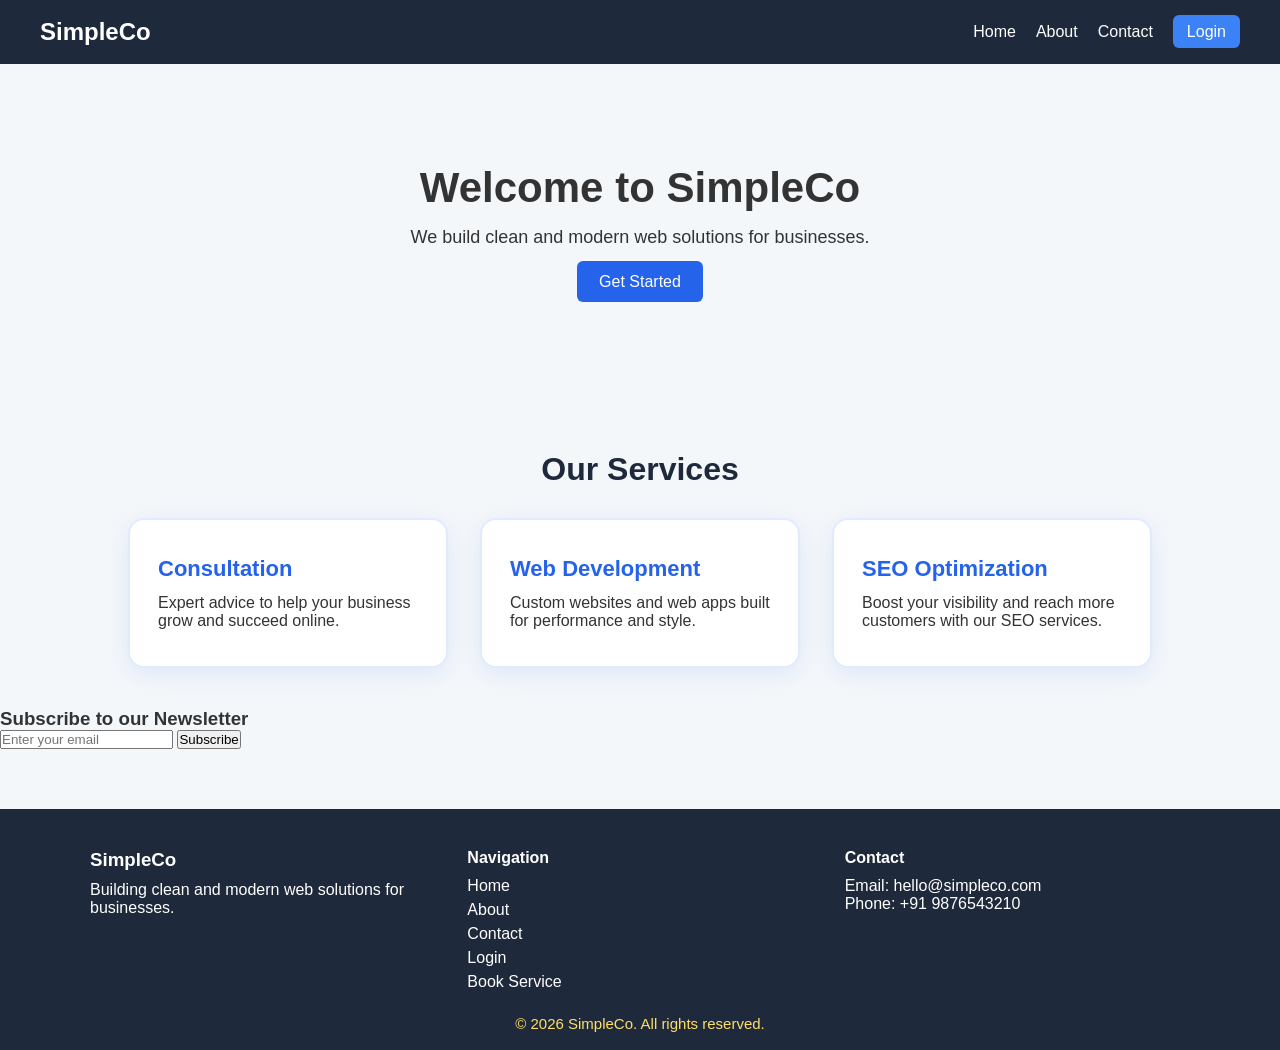
<file: index.html>
<!DOCTYPE html>
<html lang="en">
<head>
  <meta charset="UTF-8" />
  <meta name="viewport" content="width=device-width, initial-scale=1.0" />
  <title>Simple Company Site</title>
  <link rel="stylesheet" href="styles.css" />
</head>
<body>
  <header>
    <nav class="navbar">
      <h1 class="logo">SimpleCo</h1>
      <ul class="nav-links">
        <li><a href="index.html">Home</a></li>
        <li><a href="about.html">About</a></li>
        <li><a href="contact.html">Contact</a></li>
        <li><a href="login.html" class="btn-login">Login</a></li>
      </ul>
    </nav>
  </header>

  <section class="hero">
    <h2>Welcome to SimpleCo</h2>
    <p>We build clean and modern web solutions for businesses.</p>
    <a href="login.html" class="hero-btn">Get Started</a>
  </section>

  <!-- Modern Card-Based Layout Section -->
  <section class="card-section">
    <h3>Our Services</h3>
    <div class="card-container">
      <div class="service-card">
        <h4>Consultation</h4>
        <p>Expert advice to help your business grow and succeed online.</p>
      </div>
      <div class="service-card">
        <h4>Web Development</h4>
        <p>Custom websites and web apps built for performance and style.</p>
      </div>
      <div class="service-card">
        <h4>SEO Optimization</h4>
        <p>Boost your visibility and reach more customers with our SEO services.</p>
      </div>
    </div>
  </section>

  <!-- Newsletter Subscription -->
  <section class="newsletter-section">
    <h3>Subscribe to our Newsletter</h3>
    <form id="newsletterForm" class="newsletter-form">
      <input type="email" id="newsletterEmail" placeholder="Enter your email" required />
      <button type="submit">Subscribe</button>
      <div id="newsletterMsg" class="newsletter-msg"></div>
    </form>
  </section>

  <!-- Back to Top Button -->
  <button id="backToTopBtn" title="Go to top">&#8679;</button>

  <!-- Footer -->
  <div id="footer-placeholder"></div>
  <script>
    fetch('footer.html')
      .then(response => response.text())
      .then(data => {
        document.getElementById('footer-placeholder').innerHTML = data;
      });
  </script>

  <script src="script.js"></script>
</body>
</html>
</file>
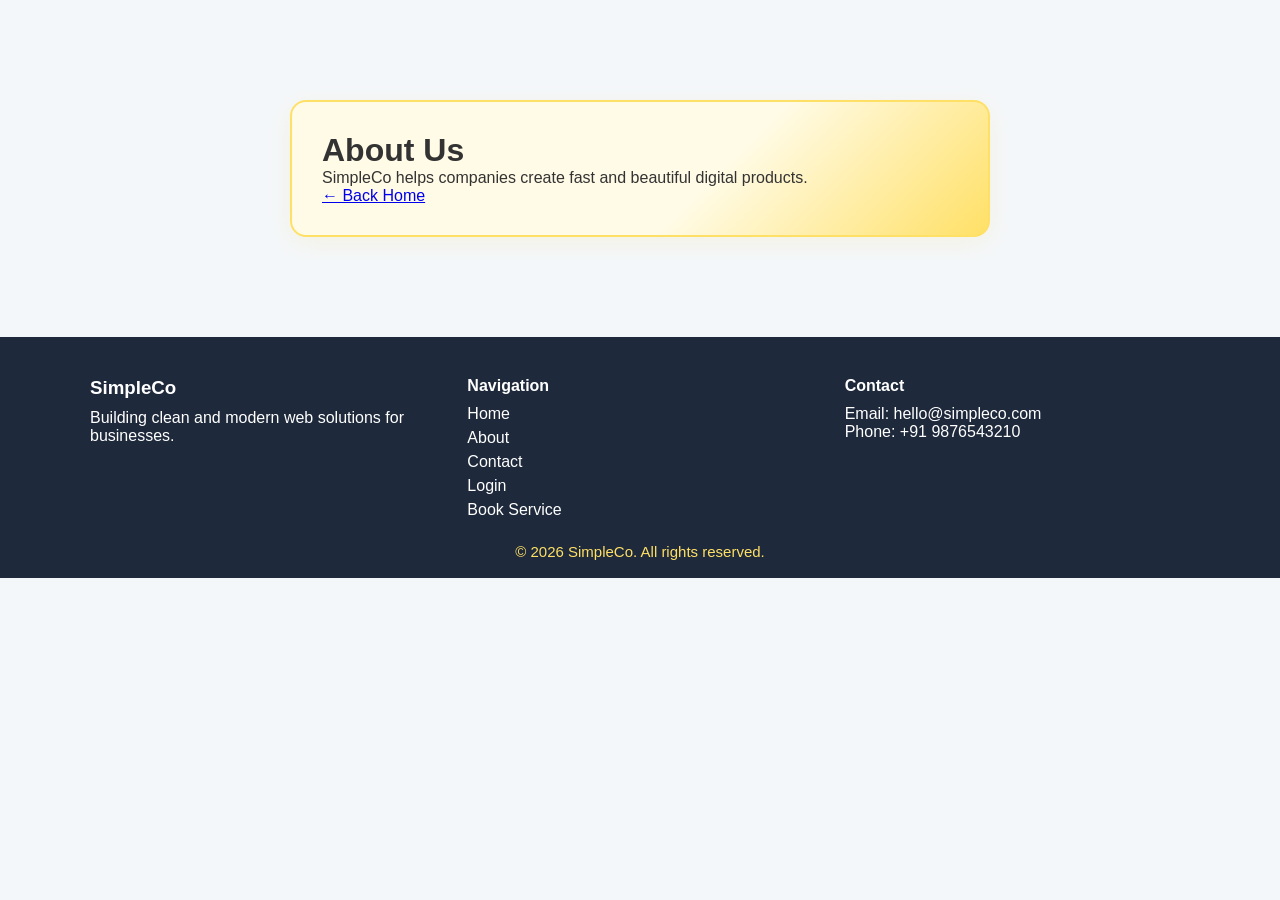
<file: about.html>
<!-- about.html -->
<!DOCTYPE html>
<html lang="en">
<head>
  <meta charset="UTF-8" />
  <meta name="viewport" content="width=device-width, initial-scale=1.0" />
  <title>About Us</title>
  <link rel="stylesheet" href="styles.css" />
</head>
<body>
  <div class="page-container">
    <h1>About Us</h1>
    <p>SimpleCo helps companies create fast and beautiful digital products.</p>
    <a href="index.html">← Back Home</a>
  </div>
  <!-- Footer -->
  <div id="footer-placeholder"></div>
  <script>
    fetch('footer.html')
      .then(response => response.text())
      .then(data => {
        document.getElementById('footer-placeholder').innerHTML = data;
      });
  </script>
</body>
</html>
</file>
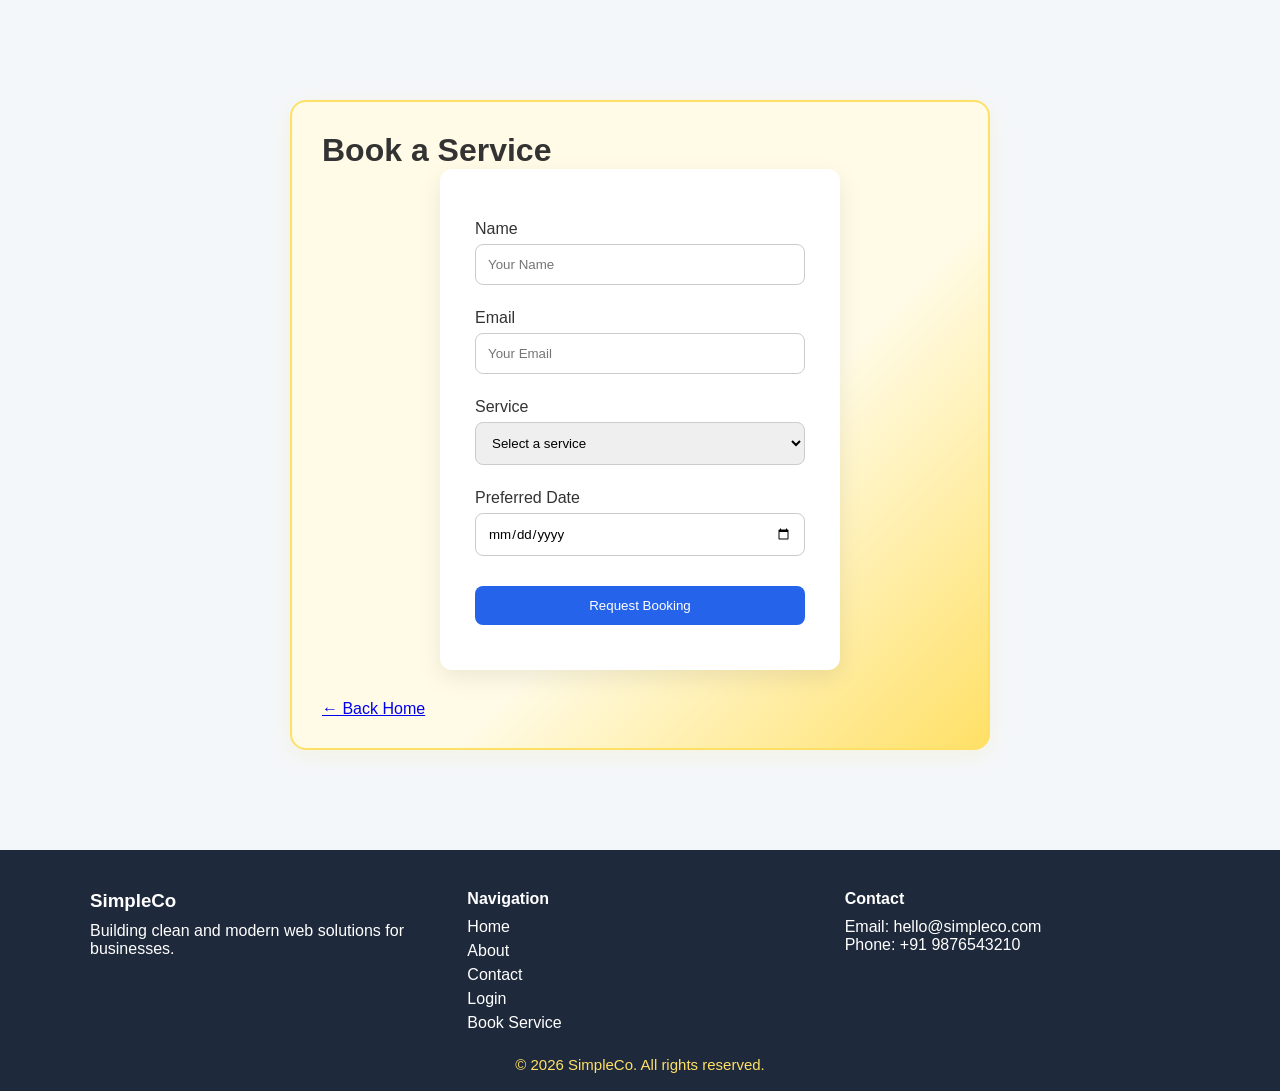
<file: booking.html>
<!DOCTYPE html>
<html lang="en">
<head>
  <meta charset="UTF-8" />
  <meta name="viewport" content="width=device-width, initial-scale=1.0" />
  <title>Book a Service - SimpleCo</title>
  <link rel="stylesheet" href="styles.css" />
</head>
<body>
  <div class="page-container">
    <h1>Book a Service</h1>
    <form class="booking-form" id="bookingForm">
      <label for="name">Name</label>
      <input type="text" id="name" name="name" placeholder="Your Name" required />
      <div class="error" id="nameError"></div>
      <label for="bookingEmail">Email</label>
      <input type="email" id="bookingEmail" name="bookingEmail" placeholder="Your Email" required />
      <div class="error" id="bookingEmailError"></div>
      <label for="service">Service</label>
      <select id="service" name="service" required>
        <option value="">Select a service</option>
        <option value="consultation">Consultation</option>
        <option value="web-development">Web Development</option>
        <option value="seo">SEO Optimization</option>
      </select>
      <div class="error" id="serviceError"></div>
      <label for="date">Preferred Date</label>
      <input type="date" id="date" name="date" required />
      <div class="error" id="dateError"></div>
      <button type="submit">Request Booking</button>
      <div class="success" id="bookingSuccess"></div>
    </form>
    <a href="index.html">← Back Home</a>
  </div>
  <!-- Footer -->
  <div id="footer-placeholder"></div>
  <script>
    fetch('footer.html')
      .then(response => response.text())
      .then(data => {
        document.getElementById('footer-placeholder').innerHTML = data;
      });
  </script>
  <script src="script.js"></script>
</body>
</html>
</file>
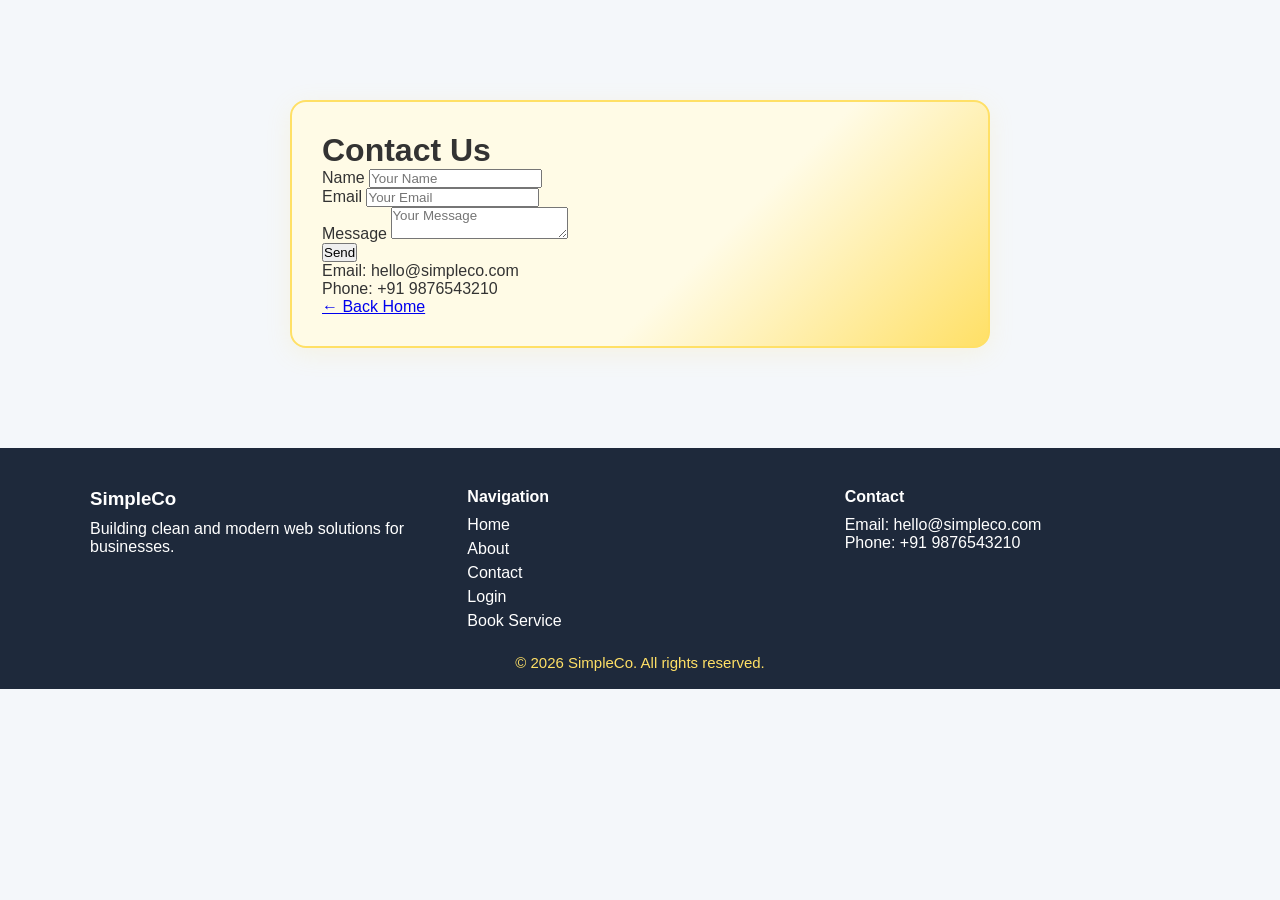
<file: contact.html>
<!-- contact.html -->
<!DOCTYPE html>
<html lang="en">
<head>
  <meta charset="UTF-8" />
  <meta name="viewport" content="width=device-width, initial-scale=1.0" />
  <title>Contact</title>
  <link rel="stylesheet" href="styles.css" />
</head>
<body>
  <div class="page-container">
    <h1>Contact Us</h1>
    <form id="contactForm">
      <label for="contactName">Name</label>
      <input type="text" id="contactName" name="contactName" placeholder="Your Name" required />
      <div class="error" id="contactNameError"></div>
      <label for="contactEmail">Email</label>
      <input type="email" id="contactEmail" name="contactEmail" placeholder="Your Email" required />
      <div class="error" id="contactEmailError"></div>
      <label for="contactMessage">Message</label>
      <textarea id="contactMessage" name="contactMessage" placeholder="Your Message" required></textarea>
      <div class="error" id="contactMessageError"></div>
      <button type="submit">Send</button>
      <div class="success" id="contactSuccess"></div>
    </form>
    <p>Email: hello@simpleco.com</p>
    <p>Phone: +91 9876543210</p>
    <a href="index.html">← Back Home</a>
  </div>
  <!-- Footer -->
  <div id="footer-placeholder"></div>
  <script>
    fetch('footer.html')
      .then(response => response.text())
      .then(data => {
        document.getElementById('footer-placeholder').innerHTML = data;
      });
  </script>
  <script src="script.js"></script>
</body>
</html>
</file>
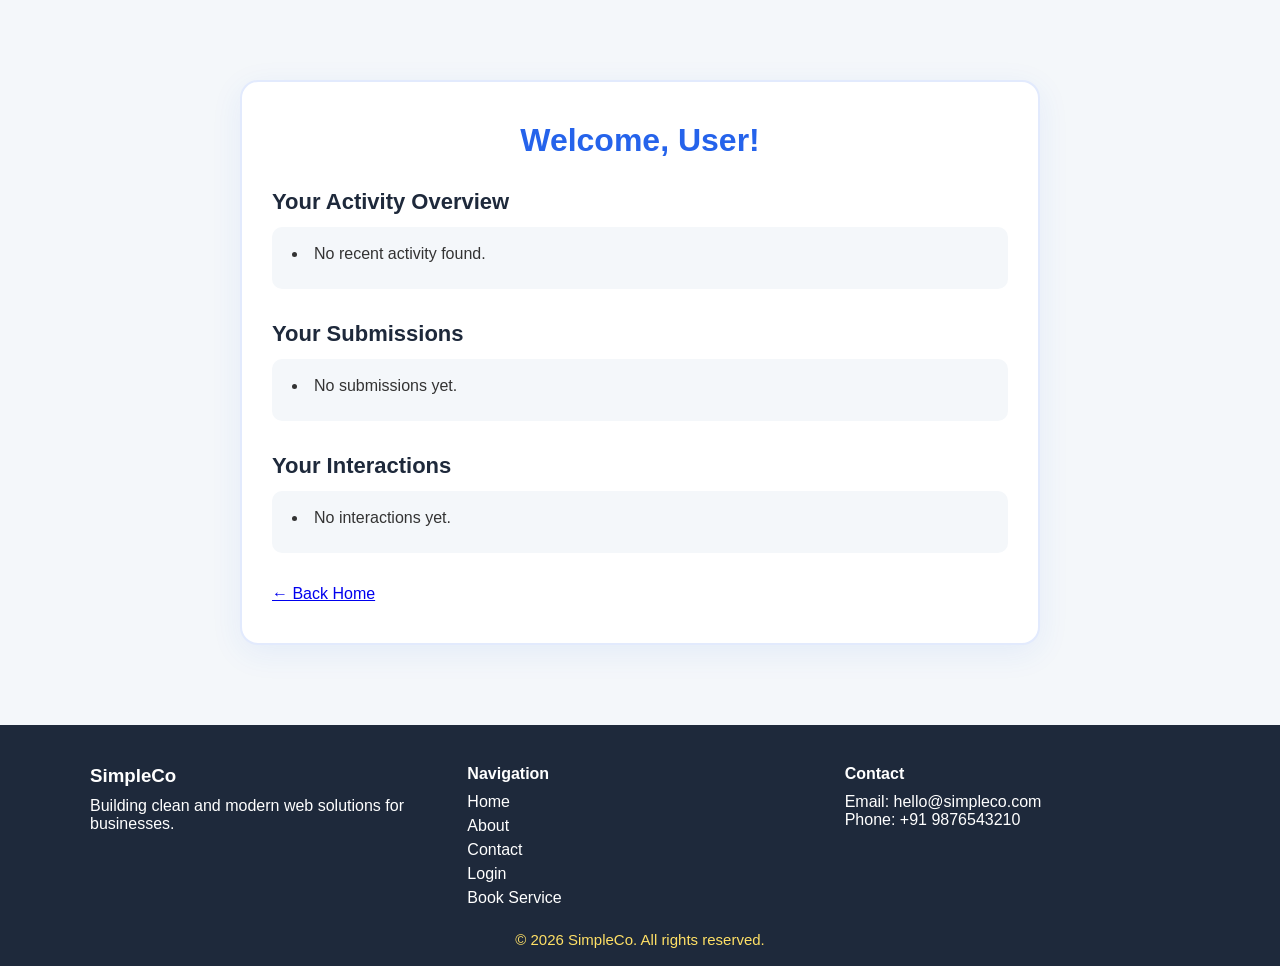
<file: dashboard.html>
<!DOCTYPE html>
<html lang="en">
<head>
  <meta charset="UTF-8" />
  <meta name="viewport" content="width=device-width, initial-scale=1.0" />
  <title>User Dashboard - SimpleCo</title>
  <link rel="stylesheet" href="styles.css" />
</head>
<body>
  <div class="dashboard-container">
    <h1>Welcome, User!</h1>
    <section class="dashboard-section">
      <h2>Your Activity Overview</h2>
      <ul class="dashboard-activity-list">
        <li>No recent activity found.</li>
      </ul>
    </section>
    <section class="dashboard-section">
      <h2>Your Submissions</h2>
      <ul class="dashboard-submissions-list">
        <li>No submissions yet.</li>
      </ul>
    </section>
    <section class="dashboard-section">
      <h2>Your Interactions</h2>
      <ul class="dashboard-interactions-list">
        <li>No interactions yet.</li>
      </ul>
    </section>
    <a href="index.html">← Back Home</a>
  </div>
  <!-- Footer -->
  <div id="footer-placeholder"></div>
  <script>
    fetch('footer.html')
      .then(response => response.text())
      .then(data => {
        document.getElementById('footer-placeholder').innerHTML = data;
      });
  </script>
  <script src="script.js"></script>
</body>
</html>
</file>
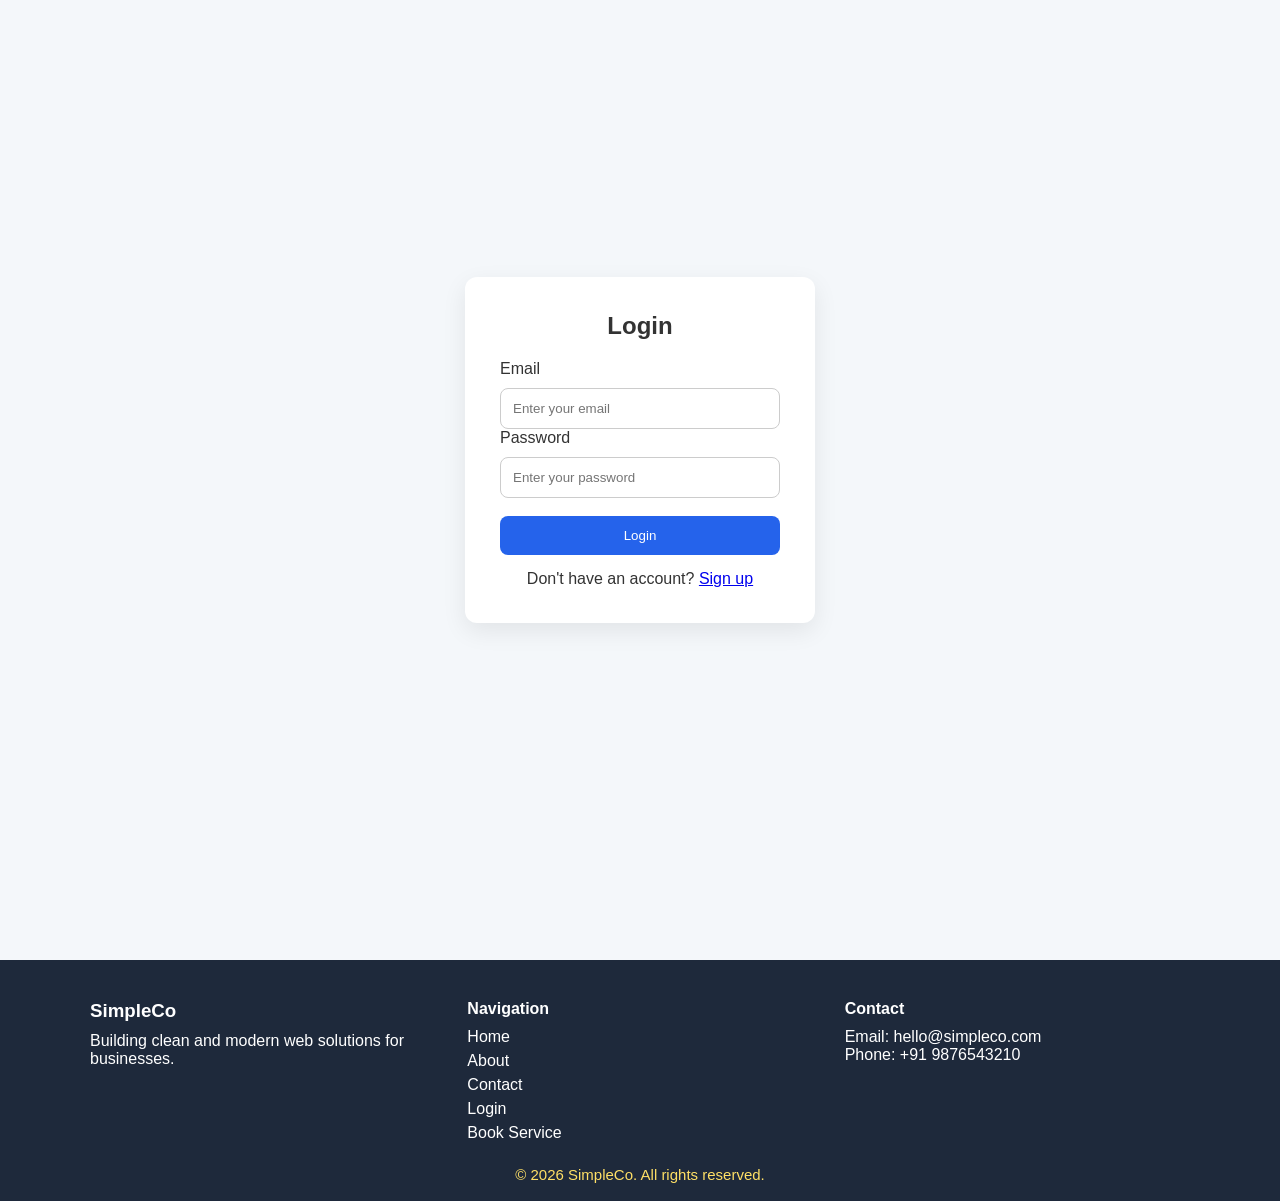
<file: login.html>
<!DOCTYPE html>
<html lang="en">
<head>
  <meta charset="UTF-8" />
  <meta name="viewport" content="width=device-width, initial-scale=1.0" />
  <title>Login - SimpleCo</title>
  <link rel="stylesheet" href="styles.css" />
</head>
<body>
  <div class="login-container">
    <form class="login-form" id="loginForm">
      <h2>Login</h2>
      <label for="email">Email</label>
      <input type="email" id="email" name="email" placeholder="Enter your email" required />
      <div class="error" id="emailError"></div>
      <label for="password">Password</label>
      <input type="password" id="password" name="password" placeholder="Enter your password" required />
      <div class="error" id="passwordError"></div>
      <button type="submit">Login</button>
      <div class="signup-text">Don't have an account? <a href="#">Sign up</a></div>
    </form>
  </div>
  <!-- Footer -->
  <div id="footer-placeholder"></div>
  <script>
    fetch('footer.html')
      .then(response => response.text())
      .then(data => {
        document.getElementById('footer-placeholder').innerHTML = data;
      });
  </script>
  <script src="script.js"></script>
</body>
</html>
</file>
<file: styles.css>
/* styles.css */
* {
  margin: 0;
  padding: 0;
  box-sizing: border-box;
  font-family: Arial, sans-serif;
}

body {
  background: #f4f7fa;
  color: #333;
}

/* Navbar */
.navbar {
  background: #1e293b;
  color: white;
  display: flex;
  justify-content: space-between;
  padding: 18px 40px;
  align-items: center;
}

.logo {
  font-size: 24px;
}

.nav-links {
  display: flex;
  list-style: none;
  gap: 20px;
}

.nav-links a {
  color: white;
  text-decoration: none;
}

.btn-login {
  background: #3b82f6;
  padding: 8px 14px;
  border-radius: 6px;
}

/* Hero */
.hero {
  text-align: center;
  padding: 100px 20px;
}

.hero h2 {
  font-size: 42px;
  margin-bottom: 15px;
}

.hero p {
  font-size: 18px;
  margin-bottom: 25px;
}

.hero-btn {
  background: #2563eb;
  color: white;
  padding: 12px 22px;
  text-decoration: none;
  border-radius: 6px;
}

/* Card-Based Layout */
.card-section {
  max-width: 1100px;
  margin: 60px auto 0 auto;
  padding: 0 20px 40px 20px;
}
.card-section h3 {
  text-align: center;
  font-size: 32px;
  margin-bottom: 30px;
  color: #1e293b;
}
.card-container {
  display: flex;
  flex-wrap: wrap;
  gap: 32px;
  justify-content: center;
}
.service-card {
  background: #fff;
  border-radius: 16px;
  box-shadow: 0 6px 24px rgba(37,99,235,0.10);
  border: 2px solid #2563eb22;
  padding: 36px 28px;
  width: 320px;
  transition: transform 0.2s, box-shadow 0.2s, border 0.2s;
  cursor: pointer;
}
.service-card:hover {
  transform: translateY(-10px) scale(1.03);
  box-shadow: 0 12px 36px rgba(37,99,235,0.18);
  border: 2px solid #2563eb;
}
.service-card h4 {
  font-size: 22px;
  margin-bottom: 12px;
  color: #2563eb;
}
.service-card p {
  font-size: 16px;
  color: #333;
}

/* Pages */
.page-container {
  max-width: 700px;
  margin: 100px auto;
  background: linear-gradient(135deg, #fffbe6 60%, #ffe066 100%);
  padding: 30px;
  border-radius: 16px;
  box-shadow: 0 6px 24px rgba(255, 224, 102, 0.15);
  border: 2px solid #ffe066;
}

/* Booking Form */
.booking-form {
  background: white;
  padding: 35px;
  width: 100%;
  max-width: 400px;
  border-radius: 12px;
  box-shadow: 0 8px 24px rgba(0,0,0,0.08);
  margin: 0 auto 30px auto;
}
.booking-form label {
  display: block;
  margin-top: 16px;
  margin-bottom: 6px;
}
.booking-form input,
.booking-form select {
  width: 100%;
  padding: 12px;
  margin-bottom: 8px;
  border: 1px solid #ccc;
  border-radius: 8px;
}
.booking-form button {
  width: 100%;
  margin-top: 18px;
  padding: 12px;
  border: none;
  background: #2563eb;
  color: white;
  border-radius: 8px;
  cursor: pointer;
}
.booking-form .success {
  color: green;
  font-size: 14px;
  margin-top: 10px;
  text-align: center;
}
.booking-form .error {
  color: red;
  font-size: 12px;
  margin-bottom: 4px;
}

/* Login */
.login-container {
  display: flex;
  justify-content: center;
  align-items: center;
  min-height: 100vh;
}

.login-form {
  background: white;
  padding: 35px;
  width: 350px;
  border-radius: 12px;
  box-shadow: 0 8px 24px rgba(0,0,0,0.08);
}

.login-form h2 {
  text-align: center;
  margin-bottom: 20px;
}

.login-form input {
  width: 100%;
  padding: 12px;
  margin-top: 10px;
  border: 1px solid #ccc;
  border-radius: 8px;
}

.login-form button {
  width: 100%;
  margin-top: 18px;
  padding: 12px;
  border: none;
  background: #2563eb;
  color: white;
  border-radius: 8px;
  cursor: pointer;
}

.error {
  color: red;
  font-size: 12px;
}

.signup-text {
  margin-top: 15px;
  text-align: center;
}

/* Footer */
.site-footer {
  background: #1e293b;
  color: #fff;
  padding: 40px 0 18px 0;
  margin-top: 60px;
  font-size: 16px;
}
.footer-content {
  display: flex;
  flex-wrap: wrap;
  justify-content: space-between;
  max-width: 1100px;
  margin: 0 auto 18px auto;
  gap: 32px;
}
.footer-section {
  flex: 1 1 220px;
  min-width: 180px;
}
.footer-section h3, .footer-section h4 {
  margin-bottom: 10px;
}
.footer-section ul {
  list-style: none;
  padding: 0;
}
.footer-section ul li {
  margin-bottom: 6px;
}
.footer-section ul a {
  color: #fff;
  text-decoration: none;
  transition: color 0.2s;
}
.footer-section ul a:hover {
  color: #ffe066;
}
.footer-bottom {
  text-align: center;
  font-size: 15px;
  color: #ffe066;
  margin-top: 10px;
}
@media (max-width: 800px) {
  .footer-content {
    flex-direction: column;
    align-items: center;
    gap: 18px;
  }
  .footer-section {
    min-width: 0;
    width: 100%;
    text-align: center;
  }
}

/* Dashboard */
.dashboard-container {
  max-width: 800px;
  margin: 80px auto;
  background: #fff;
  padding: 40px 30px;
  border-radius: 18px;
  box-shadow: 0 8px 32px rgba(37,99,235,0.08);
  border: 2px solid #2563eb22;
}
.dashboard-container h1 {
  text-align: center;
  margin-bottom: 30px;
  color: #2563eb;
}
.dashboard-section {
  margin-bottom: 32px;
}
.dashboard-section h2 {
  font-size: 22px;
  margin-bottom: 12px;
  color: #1e293b;
}
.dashboard-activity-list,
.dashboard-submissions-list,
.dashboard-interactions-list {
  list-style: disc inside;
  background: #f4f7fa;
  padding: 18px 20px;
  border-radius: 10px;
  margin-bottom: 0;
}
.dashboard-activity-list li,
.dashboard-submissions-list li,
.dashboard-interactions-list li {
  margin-bottom: 8px;
  font-size: 16px;
}

/* Back to Top Button */
#backToTopBtn {
  display: none;
  position: fixed;
  bottom: 40px;
  right: 40px;
  z-index: 99;
  font-size: 28px;
  border: none;
  outline: none;
  background-color: #2563eb;
  color: white;
  cursor: pointer;
  padding: 16px 20px;
  border-radius: 50%;
  box-shadow: 0 4px 16px rgba(37,99,235,0.18);
  transition: background 0.2s, box-shadow 0.2s;
}
#backToTopBtn:hover {
  background-color: #1e293b;
  box-shadow: 0 6px 24px rgba(30,41,59,0.18);
}
</file>
